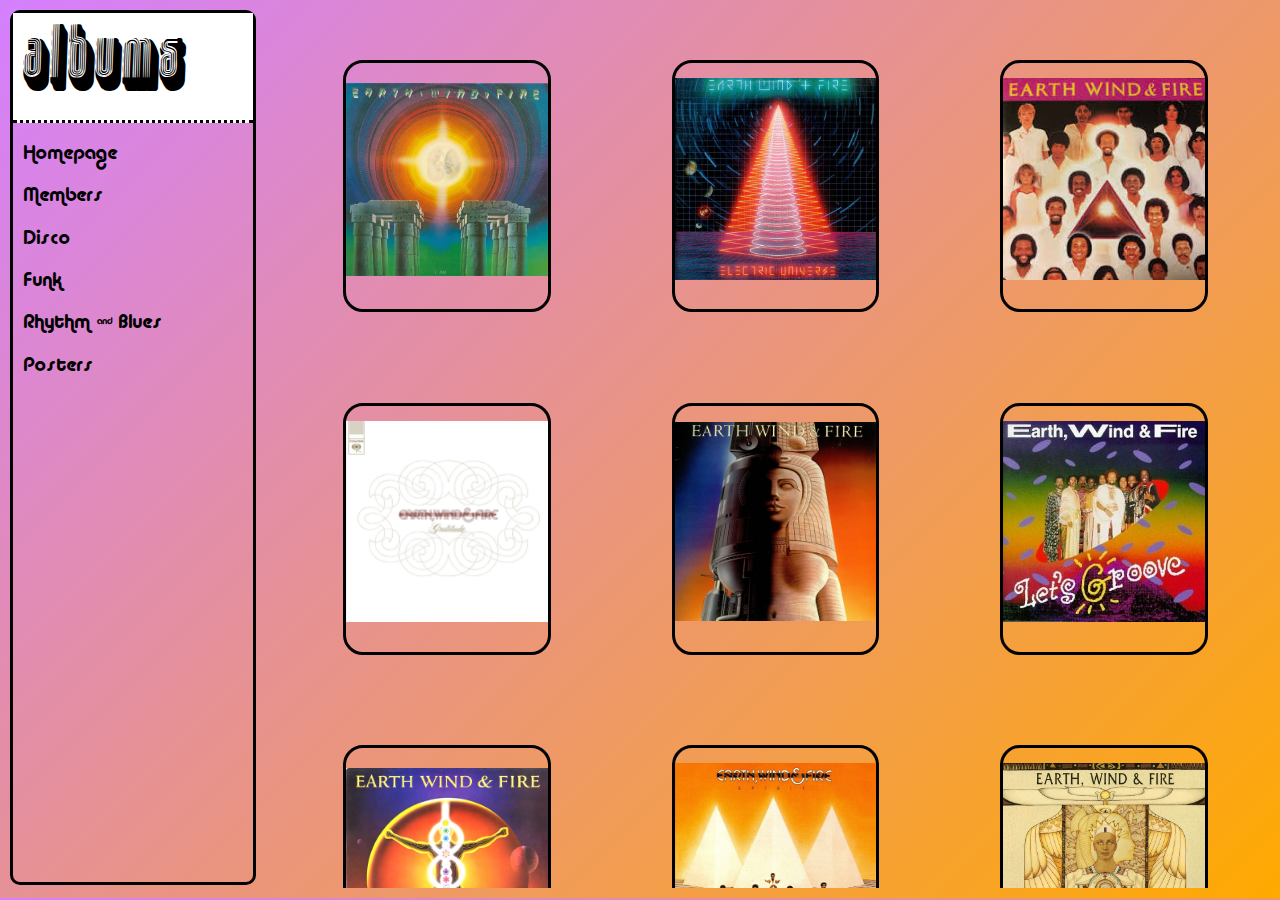
<file: albums-index.html>
<!doctype html>
<html>
<head>
<meta charset="UTF-8">
<title>albums</title>
<style type="text/css">
@import url("main.css");
</style>
</head>

<body>
	<div class="ewf-page">
		<div class="ewf-leftbar">
			<div class="ewf-title">
				Albums
			</div>
			<div class="ewf-main-subjects">
				<a href="index.html">
					Homepage
				</a>
			</div>
			<div class="ewf-main-subjects">
				<a href="members-index.html">
					Members
				</a>
			</div>
			<div class="ewf-main-subjects">
				<a href="disco-index.html">
					Disco
				</a>
			</div>
			<div class="ewf-main-subjects">
				<a href="funk-index.html">
					Funk
				</a>
			</div>
			<div class="ewf-main-subjects">
				<a href="rnb-index.html">
					Rhythm & Blues
				</a>
			</div>
			<div class="ewf-main-subjects">
				<a href="my-work-index.html">
					Posters
				</a>
			</div>
		</div>
		<div class="ewf-rightbox-albums">
			<div class="ewf-albums">
				<a href="#" onclick="toggle_visibility('ewf-bw');">
					<img src="assets/albums/Album-BW.jpg">
				</a>
			</div>
			<div class="ewf-albums">
				<a href="#" onclick="toggle_visibility('ewf-eu');">
					<img src="assets/albums/Album-EU.jpg">
				</a>
			</div>
			<div class="ewf-albums">
				<a href="#" onclick="toggle_visibility('ewf-faces');">
					<img src="assets/albums/Album-FACES.jpeg">
				</a>
			</div>
			<div class="ewf-albums">
				<a href="#" onclick="toggle_visibility('ewf-g');">
					<img src="assets/albums/Album-G.jpg">
				</a>
			</div>
			<div class="ewf-albums">
				<a href="#" onclick="toggle_visibility('ewf-half');">
					<img src="assets/albums/Album-HALF.jpg">
				</a>
			</div>
			<div class="ewf-albums">
				<a href="#" onclick="toggle_visibility('ewf-lg');">
					<img src="assets/albums/Album-LG.jpg">
				</a>
			</div>
			<div class="ewf-albums">
				<a href="#" onclick="toggle_visibility('ewf-pl');">
					<img src="assets/albums/Album-PL.jpg">
				</a>
			</div>
			<div class="ewf-albums">
				<a href="#" onclick="toggle_visibility('ewf-s');">
					<img src="assets/albums/Album-S.jpg">
				</a>
			</div>
			<div class="ewf-albums">
				<a href="#" onclick="toggle_visibility('ewf-ted');">
					<img src="assets/albums/Album-TED.jpeg">
				</a>
			</div>
			<div class="ewf-albums">
				<a href="#" onclick="toggle_visibility('ewf-tp');">
					<img src="assets/albums/Album-TP.jpg">
				</a>
			</div>
		</div>
		<div id="ewf-bw">
			<div class="ewf-topbox">
				<div class="ewf-back">
					<a href="#" onclick="toggle_visibility('ewf-bw');">
						Back
					</a>
				</div>
			</div>
			<img src="assets/albums/Album-BW.jpg">
		</div>
		<div id="ewf-eu">
			<div class="ewf-topbox">
				<div class="ewf-back">
					<a href="#" onclick="toggle_visibility('ewf-eu');">
						Back
					</a>
				</div>
			</div>
			<img src="assets/albums/Album-EU.jpg">
		</div>
		<div id="ewf-faces">
			<div class="ewf-topbox">
				<div class="ewf-back">
					<a href="#" onclick="toggle_visibility('ewf-faces');">
						Back
					</a>
				</div>
			</div>
			<img src="assets/albums/Album-FACES.jpeg">
		</div>
		<div id="ewf-g">
			<div class="ewf-topbox">
				<div class="ewf-back">
					<a href="#" onclick="toggle_visibility('ewf-g');">
						Back
					</a>
				</div>
			</div>
			<img src="assets/albums/Album-G.jpg">
		</div>
		<div id="ewf-half">
			<div class="ewf-topbox">
				<div class="ewf-back">
					<a href="#" onclick="toggle_visibility('ewf-half');">
						Back
					</a>
				</div>
			</div>
			<img src="assets/albums/Album-HALF.jpg">
		</div>
		<div id="ewf-lg">
			<div class="ewf-topbox">
				<div class="ewf-back">
					<a href="#" onclick="toggle_visibility('ewf-lg');">
						Back
					</a>
				</div>
			</div>
			<img src="assets/albums/Album-LG.jpg">
		</div>
		<div id="ewf-pl">
			<div class="ewf-topbox">
				<div class="ewf-back">
					<a href="#" onclick="toggle_visibility('ewf-pl');">
						Back
					</a>
				</div>
			</div>
			<img src="assets/albums/Album-PL.jpg">
		</div>
		<div id="ewf-s">
			<div class="ewf-topbox">
				<div class="ewf-back">
					<a href="#" onclick="toggle_visibility('ewf-s');">
						Back
					</a>
				</div>
			</div>
			<img src="assets/albums/Album-S.jpg">
		</div>
		<div id="ewf-ted">
			<div class="ewf-topbox">
				<div class="ewf-back">
					<a href="#" onclick="toggle_visibility('ewf-ted');">
						Back
					</a>
				</div>
			</div>
			<img src="assets/albums/Album-TED.jpeg">
		</div>
		<div id="ewf-tp">
			<div class="ewf-topbox">
				<div class="ewf-back">
					<a href="#" onclick="toggle_visibility('ewf-tp');">
						Back
					</a>
				</div>
			</div>
			<img src="assets/albums/Album-TP.jpg">
		</div>
	</div>
	<script type="text/javascript" src="main.js"></script>
</body>
</html>
</file>
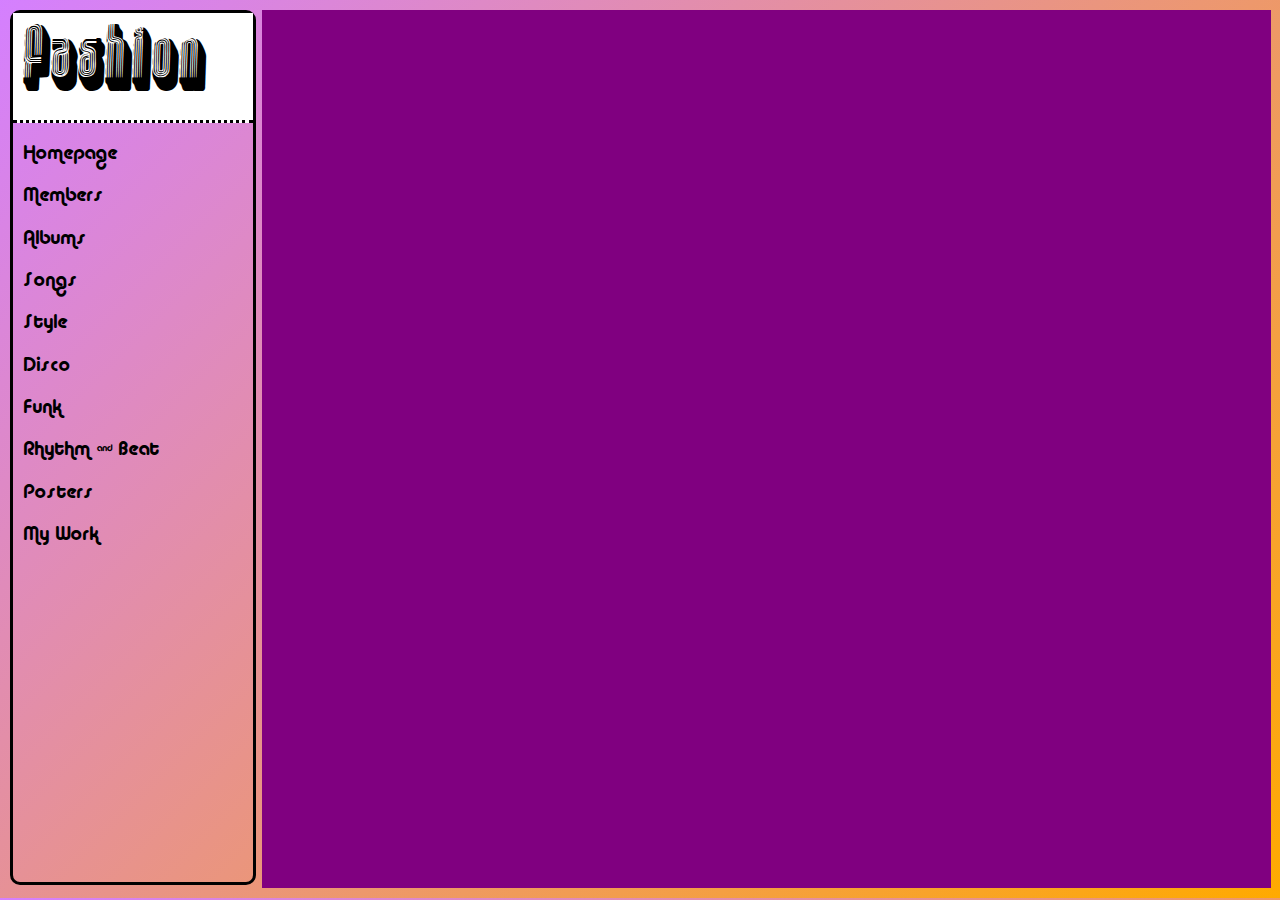
<file: fashion-index.html>
<!doctype html>
<html>
<head>
<meta charset="UTF-8">
<title>songs</title>
<style type="text/css">
@import url("main.css");
</style>
</head>

<body>
	<div class="ewf-page">
		<div class="ewf-leftbar">
			<div class="ewf-title">
				Fashion
			</div>
			<div class="ewf-main-subjects">
				<a href="index.html">
					Homepage
				</a>
			</div>
			<div class="ewf-main-subjects">
				<a href="members-index.html">
					Members
				</a>
			</div>
			<div class="ewf-main-subjects">
				<a href="albums-index.html">
					Albums
				</a>
			</div>
			<div class="ewf-main-subjects">
				<a href="songs-index.html">
					Songs
				</a>
			</div>
			<div class="ewf-main-subjects">
				<a href="style-index.html">
					Style
				</a>
			</div>
			<div class="ewf-main-subjects">
				<a href="disco-index.html">
					Disco
				</a>
			</div>
			<div class="ewf-main-subjects">
				<a href="funk-index.html">
					Funk
				</a>
			</div>
			<div class="ewf-main-subjects">
				<a href="rnb-index.html">
					Rhythm & Beat
				</a>
			</div>
			<div class="ewf-main-subjects">
				<a href="posters-index.html">
					Posters
				</a>
			</div>
			<div class="ewf-main-subjects">
				<a href="my-work-index.html">
					My Work
				</a>
			</div>
		</div>
		<div class="ewf-rightbox">
		</div>
	</div>
	<script type="text/javascript" src="main.js"></script>
</body>
</html>
</file>
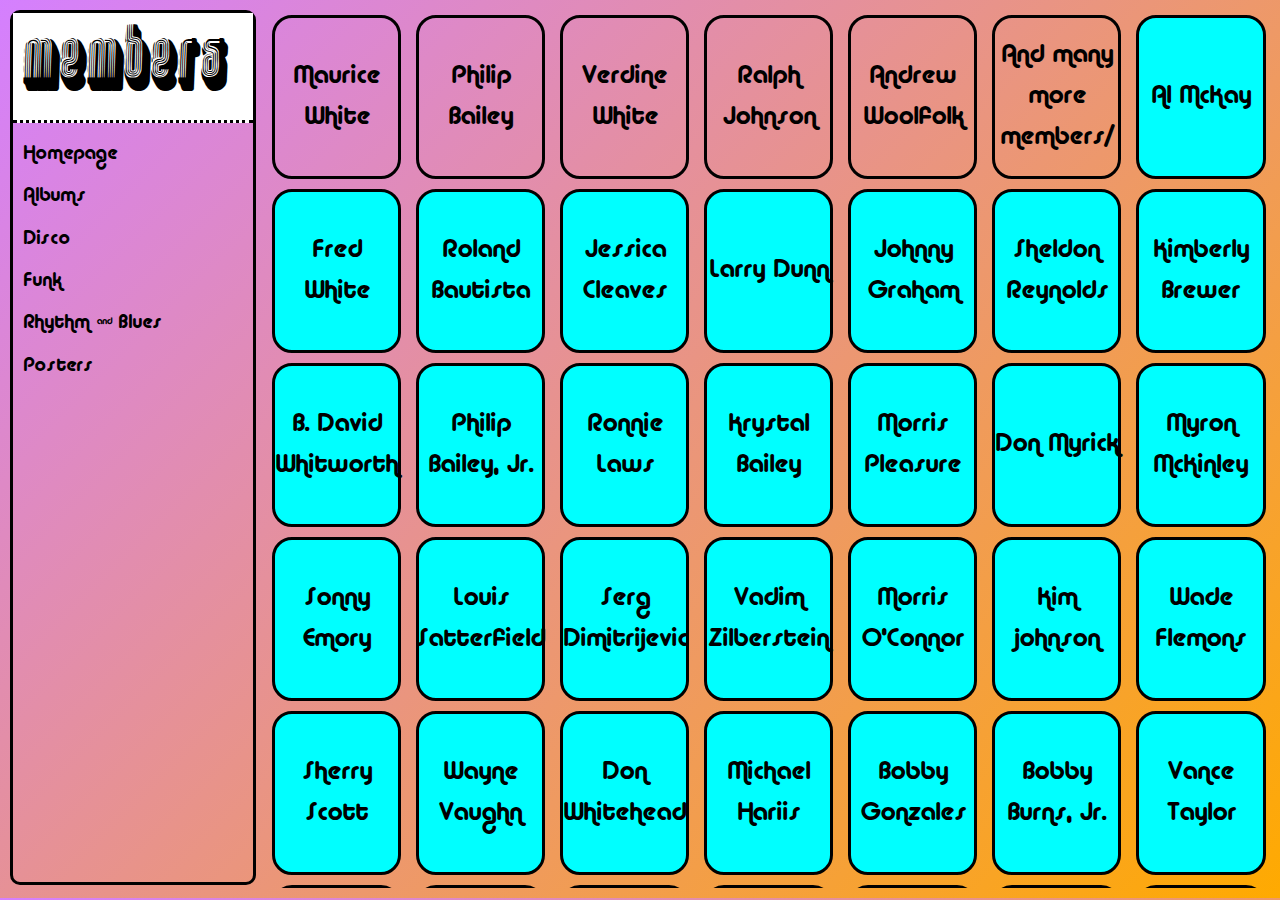
<file: members-index.html>
<!doctype html>
<html>
<head>
<meta charset="UTF-8">
<title>members</title>
<style type="text/css">
@import url("main.css");
</style>
</head>

<body>
	<div class="ewf-page">
		<div class="ewf-leftbar">
			<div class="ewf-title">
				Members
			</div>
			<div class="ewf-main-subjects">
				<a href="index.html">
					Homepage
				</a>
			</div>
			<div class="ewf-main-subjects">
				<a href="albums-index.html">
					Albums
				</a>
			</div>
			<div class="ewf-main-subjects">
				<a href="disco-index.html">
					Disco
				</a>
			</div>
			<div class="ewf-main-subjects">
				<a href="funk-index.html">
					Funk
				</a>
			</div>
			<div class="ewf-main-subjects">
				<a href="rnb-index.html">
					Rhythm & Blues
				</a>
			</div>
			<div class="ewf-main-subjects">
				<a href="my-work-index.html">
					Posters
				</a>
			</div>
		</div>
		<div class="ewf-rightbox-members">
			<div class="ewf-subjects">
				<a href="#" onclick="toggle_visibility('ewf-maurice-white');">
					Maurice White
				</a>
			</div>
			<div class="ewf-subjects">
				<a href="#" onclick="toggle_visibility('ewf-philip-bailey');">
					Philip Bailey
				</a>
			</div>
			<div class="ewf-subjects">
				<a href="#" onclick="toggle_visibility('ewf-verdine-white');">
					Verdine White
				</a>
			</div>
			<div class="ewf-subjects">
				<a href="#" onclick="toggle_visibility('ewf-ralph-johnson');">
					Ralph Johnson
				</a>
			</div>
			<div class="ewf-subjects">
				<a href="#" onclick="toggle_visibility('ewf-andrew-woolfolk');">
					Andrew Woolfolk
				</a>
			</div>
			<div class="ewf-subjects3">
					And many more members/
			</div>
			<div class="ewf-subjects1">
				Al McKay
			</div>
			<div class="ewf-subjects1">
					Fred White
			</div>
			<div class="ewf-subjects1">
				Roland Bautista
			</div>
			<div class="ewf-subjects1">
				Jessica Cleaves
			</div>
			<div class="ewf-subjects1">
				Larry Dunn
			</div>
			<div class="ewf-subjects1">
				Johnny Graham
			</div>
			<div class="ewf-subjects1">
				Sheldon Reynolds
			</div>
			<div class="ewf-subjects1">
				Kimberly Brewer
			</div>
			<div class="ewf-subjects1">
				B. David Whitworth
			</div>
			<div class="ewf-subjects1">
				Philip Bailey, Jr.
			</div>
			<div class="ewf-subjects1">
				Ronnie Laws
			</div>
			<div class="ewf-subjects1">
				Krystal Bailey
			</div>
			<div class="ewf-subjects1">
				Morris Pleasure
			</div>
			<div class="ewf-subjects1">
				Don Myrick
			</div>
			<div class="ewf-subjects1">
				Myron McKinley
			</div>
			<div class="ewf-subjects1">
				Sonny Emory
			</div>
			<div class="ewf-subjects1">
				Louis Satterfield
			</div>
			<div class="ewf-subjects1">
				Serg Dimitrijevic
			</div>
			<div class="ewf-subjects1">
				Vadim Zilberstein
			</div>
			<div class="ewf-subjects1">
				Morris O'Connor
			</div>
			<div class="ewf-subjects1">
				Kim johnson
			</div>
			<div class="ewf-subjects1">
				Wade Flemons
			</div>
			<div class="ewf-subjects1">
				Sherry Scott
			</div>
			<div class="ewf-subjects1">
				Wayne Vaughn
			</div>
			<div class="ewf-subjects1">
				Don Whitehead
			</div>
			<div class="ewf-subjects1">
				Michael Hariis
			</div>
			<div class="ewf-subjects1">
				Bobby Gonzales
			</div>
			<div class="ewf-subjects1">
				Bobby Burns, Jr.
			</div>
			<div class="ewf-subjects1">
				Vance Taylor
			</div>
			<div class="ewf-subjects1">
				Reggie Young
			</div>
			<div class="ewf-subjects1">
				Gary Bias
			</div>
			<div class="ewf-subjects1">
				Michael Beal
			</div>
			<div class="ewf-subjects1">
				Daniel de los Reyes
			</div>
			<div class="ewf-subjects1">
				Mike McKnight
			</div>
			<div class="ewf-subjects1">
				John Paris
			</div>
			<div class="ewf-subjects1">
				Robert Brookings
			</div>
			<div class="ewf-subjects1">
				Freddie Ravel
			</div>
			<div class="ewf-subjects1">
				Rahmlee Michael Davis
			</div>
			<div class="ewf-subjects1">
				Leslie Drayton
			</div>
			<div class="ewf-subjects1">
				Beloyd Taylor
			</div>
			<div class="ewf-subjects1">
				Raymond Lee Brown
			</div>
			<div class="ewf-subjects1">
				Jeff Bowen
			</div>
			<div class="ewf-subjects1">
				John Johnson
			</div>
			<div class="ewf-subjects1">
				Dick Smith
			</div>
			<div class="ewf-subjects1">
				Evan Marzouk
			</div>
			<div class="ewf-subjects1">
				Gordon Campbell
			</div>
		</div>
		<div id="ewf-maurice-white">
			<div class="ewf-topbox">
				<div class="ewf-back">
					<a href="#" onclick="toggle_visibility('ewf-maurice-white');">
						Back
					</a>
				</div>
			</div>
			<div class="member-textbox">
				<div class="ewf-title2">
					Maurice White
				</div>
				<br><br><br><br><br><br><br><br><br><br>
				&nbsp;&nbsp;&nbsp;&nbsp;Maurice White (December 19, 1941 – February 4, 2016) was an American singer, musician, songwriter, and record producer. He was the founder, leader, main songwriter, and producer of the band Earth, Wind & Fire, and served as the band's co-lead singer with Philip Bailey. Described as a "visionary" by Vibe and a "mastermind" by Variety, White was nominated for a total of 22 Grammys, of which he won seven. He was inducted into the Rock and Roll Hall of Fame and the Vocal Group Hall of Fame as a member of Earth, Wind & Fire, and was also inducted individually into the Songwriters Hall of Fame. He additionally worked with artists such as Deniece Williams, Cher, the Emotions, Barbra Streisand, Ramsey Lewis, and Neil Diamond.
				<br><br>
				&nbsp;&nbsp;&nbsp;&nbsp;With Maurice as the bandleader and producer of most of the band's albums, EWF earned legendary status winning six Grammy Awards out of 17 nominations, a star on the Hollywood Boulevard Walk of Fame, and four American Music Awards. The group's albums have sold over 90 million copies worldwide. Other honors bestowed on Maurice as a member of the band included inductions into the Rock and Roll Hall of Fame, the Vocal Group Hall of Fame, The Songwriters Hall of Fame and The NAACP Image Awards Hall of Fame.
				<br><br>
				&nbsp;&nbsp;&nbsp;&nbsp;White brought the kalimba into mainstream use by incorporating its sound into the music of Earth, Wind & Fire. He was also responsible for expanding the group to include a full horn section at first being the Phenix Horns and then the Earth, Wind & Fire Horns. During 1996 Maurice stopped regularly touring with the band but still occasionally appeared on stage. He retained executive control of the band and was still very active in the music business, producing and recording with the band and other artists.
				<br><br>
				&nbsp;&nbsp;&nbsp;&nbsp;A website entitled www.Startalk.org was also set up in 1999 in honour of Maurice. Maurice later spoke of an ongoing affliction with Parkinson's disease. Artists such as Steven Tyler of Aerosmith, Boyz II Men, Smokey Robinson, Isaac Hayes, Michael Jackson, Eric Clapton and Tom Morello of Rage Against the Machine posted messages upon the site for White.
				<br><br>
				&nbsp;&nbsp;&nbsp;&nbsp;With EWF he appeared at several events such as the 2004 Grammy Awards Tribute to Funk. He also performed alongside Alicia Keys at Clive Davis's 2004 pre-Grammy awards party where they performed the band's 1978 hit "September".
			</div>
			<div class="member-imagebox">
				<img src="assets/maurice-white/Maurice-White RIP copy.jpg">
			</div>
		</div>
		<div id="ewf-philip-bailey">
			<div class="ewf-topbox">
				<div class="ewf-back">
					<a href="#" onclick="toggle_visibility('ewf-philip-bailey');">
						Back
					</a>
				</div>
			</div>
			<div class="member-textbox">
				<div class="ewf-title2">
					Philip Bailey
				</div>
				<br><br><br><br><br>
				&nbsp;&nbsp;&nbsp;&nbsp;Philip James Bailey (born May 8, 1951) is an American R&B, soul, gospel and funk singer, songwriter and percussionist, best known as an early member and one of the two lead singers (along with group founder Maurice White) of the band Earth, Wind & Fire. Noted for his four-octave vocal range and distinctive falsetto register, Bailey has won seven Grammy Awards. He was inducted into the Rock and Roll Hall of Fame and the Vocal Group Hall of Fame as a member of Earth, Wind & Fire. Bailey was also inducted into the Songwriters Hall of Fame for his work with the band.
				<br><br>
				&nbsp;&nbsp;&nbsp;&nbsp;Bailey has released several solo albums. Chinese Wall from 1984, which received a Grammy Award nomination for Best R&B Vocal Performance, Male, included the international hit, "Easy Lover", a duet with Phil Collins. "Easy Lover" won an MTV Video Music Award for Best Overall Performance in a Video in 1985 and was Grammy nominated for Best Pop Performance by a Duo or Group With Vocals.
				<br><br>
				&nbsp;&nbsp;&nbsp;&nbsp;In May 2008, Bailey was awarded an Honorary Doctorate of Music from Berklee College of Music at Berklee's Commencement Ceremony where he was the commencement speaker.
			</div>
			<div class="member-imagebox">
				<img src="assets/philip-bailey/White and Baiiley E,W,Fire copy.jpg">
			</div>
		</div>
		<div id="ewf-verdine-white">
			<div class="ewf-topbox">
				<div class="ewf-back">
					<a href="#" onclick="toggle_visibility('ewf-verdine-white');">
						Back
					</a>
				</div>
			</div>
			<div class="member-textbox">
				<div class="ewf-title2">
					Verdine White
				</div>
				<br><br><br><br><br><br><br><br><br><br>
				&nbsp;&nbsp;&nbsp;&nbsp;Verdine White (born July 25, 1951) is an American musician, best known as a founding member and bassist for the Rock and Roll Hall of Fame Band, Earth, Wind & Fire. White was placed at No. 27 on Bass Player's list of The 100 Greatest Bass Players of All Time.
				<br><br>
				&nbsp;&nbsp;&nbsp;&nbsp;As Earth, Wind & Fire's bassist since the band's inception, White has won six Grammy Awards, has been Grammy nominated seventeen times and has also been inducted into the Rock and Roll Hall of Fame and the Vocal Group Hall of Fame to name a few honors. The band has also earned more than 50 gold and platinum albums and have sold over 90 million albums worldwide.
				<br><br>
				&nbsp;&nbsp;&nbsp;&nbsp;In November 2008 White was presented with Bass Player magazine's Lifetime Achievement Award by Nathan East. On Friday, February 26, 2010 Verdine was inducted as a member of Phi Beta Sigma Fraternity at the ceremony held at the Crowne Plaza Beverly Hills Hotel in Los Angeles, California. Verdine White holds an honorary doctorate degree from the American Conservatory of Music.
			</div>
			<div class="member-imagebox">
				<img src="assets/verdine-white/VW.jpg">
			</div>
		</div>
		<div id="ewf-ralph-johnson">
			<div class="ewf-topbox">
				<div class="ewf-back">
					<a href="#" onclick="toggle_visibility('ewf-ralph-johnson');">
						Back
					</a>
				</div>
			</div>
			<div class="member-textbox">
				<div class="ewf-title2">
					Ralph Johnson
				</div>
				<br><br><br><br><br><br><br><br><br><br>
				&nbsp;&nbsp;&nbsp;&nbsp;Ralph Johnson (born July 4, 1951) is an American singer, songwriter, musician and producer. Johnson is a longstanding member of the band Earth, Wind & Fire.
				<br><br>
				&nbsp;&nbsp;&nbsp;&nbsp;Born and raised in Los Angeles, from an early age Johnson developed a fascination for all things jazz. At eight years old he went on to receive his first drumming lesson. He later went on to join local bands "The Teen Turbans" and "The Masters Children".
				<br><br>
				&nbsp;&nbsp;&nbsp;&nbsp;During 1971 Johnson successfully auditioned as a drummer for another band. This one was led by a Chicago musician known as Maurice White and called Earth, Wind & Fire. With Johnson in tow the band went on to achieve monumental commercial and critical success. He later went on to be inducted as a member of Earth, Wind and Fire into the Rock and Roll Hall of Fame during 2000.
			</div>
			<div class="member-imagebox">
				<img src="assets/ralph-johnson/EWF-RJ copy.jpg">
			</div>
		</div>
		<div id="ewf-andrew-woolfolk">
			<div class="ewf-topbox">
				<div class="ewf-back">
					<a href="#" onclick="toggle_visibility('ewf-andrew-woolfolk');">
						Back
					</a>
				</div>
			</div>
			<div class="member-textbox">
				<div class="ewf-title2">
					Andrew Woolfolk
				</div>
				<br><br><br><br><br><br><br><br><br><br>
				&nbsp;&nbsp;&nbsp;&nbsp;Andrew Paul Woolfolk II (born October 11, 1950 in Texas, United States) is an American saxophonist. Woofolk was a longtime member of the band Earth, Wind & Fire. He has also collaborated with artists such as Deniece Williams, Stanley Turrentine, Phil Collins, Twennynine, Philip Bailey, and Level 42.
				<br><br>
				&nbsp;&nbsp;&nbsp;&nbsp;Woolfolk attended East High School in Denver, Colorado. Within 1972 he joined the band Earth, Wind & Fire as a saxophonist, going on to become a longstanding member of such. During 2017 Woolfolk was eventually inducted into the Colorado Music Hall of Fame.
			</div>
			<div class="member-imagebox">
				<img src="assets/andrew-woolfolk/EWF-AW copy.jpg">
			</div>
		</div>
	</div>
	<script type="text/javascript" src="main.js"></script>
</body>
</html>
</file>
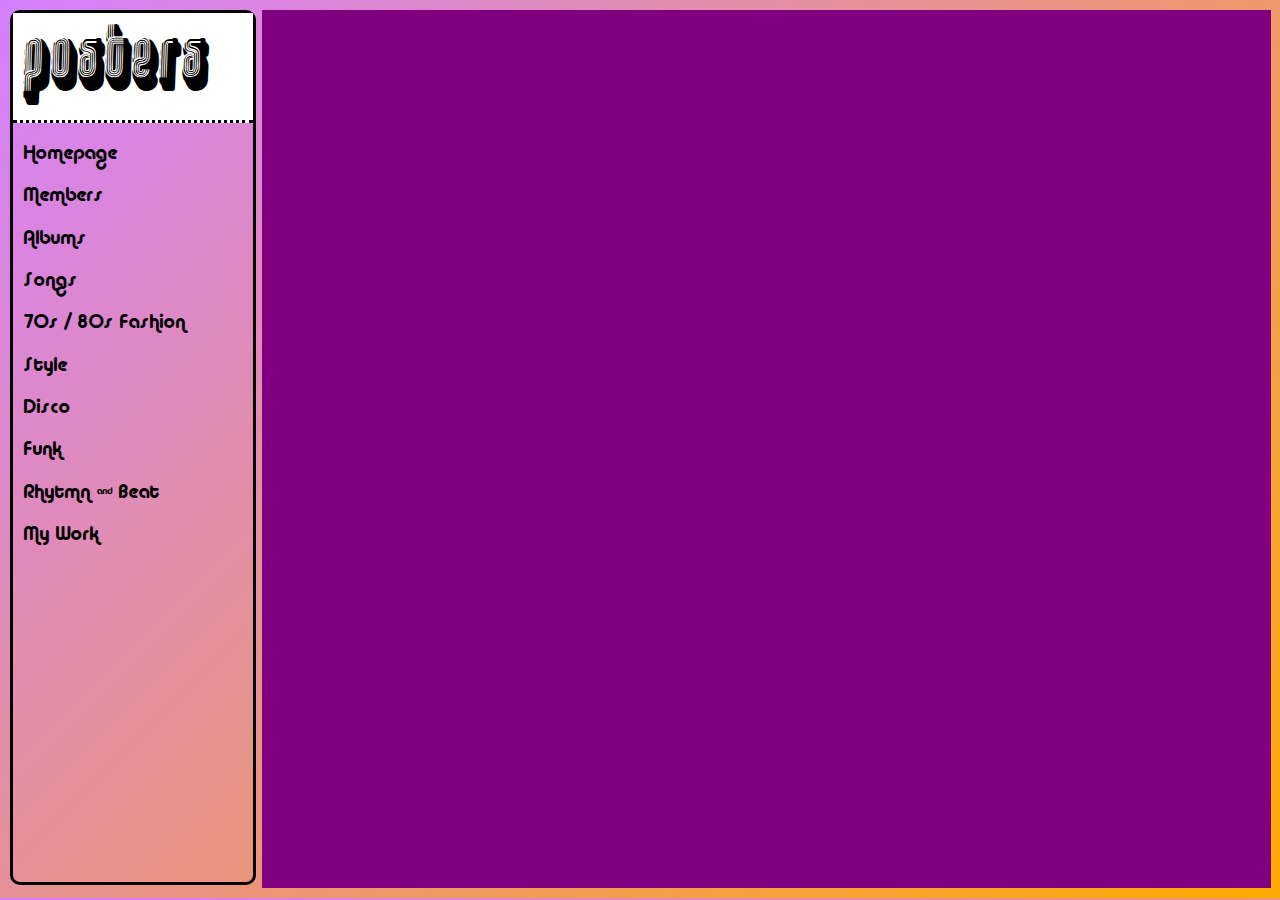
<file: posters-index.html>
<!doctype html>
<html>
<head>
<meta charset="UTF-8">
<title>songs</title>
<style type="text/css">
@import url("main.css");
</style>
</head>

<body>
	<div class="ewf-page">
		<div class="ewf-leftbar">
			<div class="ewf-title">
				Posters
			</div>
			<div class="ewf-main-subjects">
				<a href="index.html">
					Homepage
				</a>
			</div>
			<div class="ewf-main-subjects">
				<a href="members-index.html">
					Members
				</a>
			</div>
			<div class="ewf-main-subjects">
				<a href="albums-index.html">
					Albums
				</a>
			</div>
			<div class="ewf-main-subjects">
				<a href="songs-index.html">
					Songs
				</a>
			</div>
			<div class="ewf-main-subjects">
				<a href="fashion-index.html">
					70s / 80s Fashion
				</a>
			</div>
			<div class="ewf-main-subjects">
				<a href="style-index.html">
					Style
				</a>
			</div>
			<div class="ewf-main-subjects">
				<a href="disco-index.html">
					Disco
				</a>
			</div>
			<div class="ewf-main-subjects">
				<a href="funk-index.html">
					Funk
				</a>
			</div>
			<div class="ewf-main-subjects">
				<a href="rnb-index.html">
					Rhytmn & Beat
				</a>
			</div>
			<div class="ewf-main-subjects">
				<a href="my-work-index.html">
					My Work
				</a>
			</div>
		</div>
		<div class="ewf-rightbox">
		</div>
	</div>
	<script type="text/javascript" src="main.js"></script>
</body>
</html>
</file>
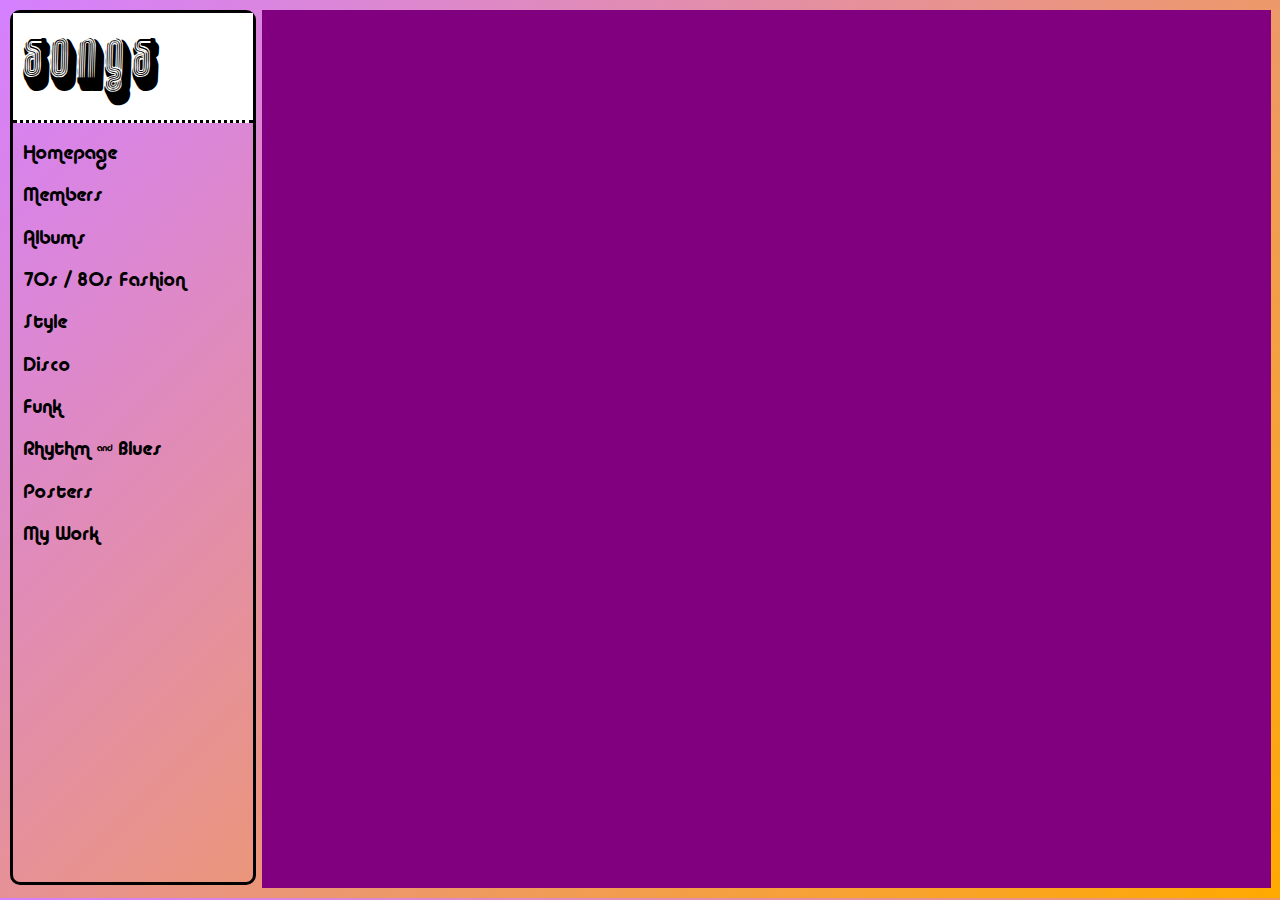
<file: songs-index.html>
<!doctype html>
<html>
<head>
<meta charset="UTF-8">
<title>songs</title>
<style type="text/css">
@import url("main.css");
</style>
</head>

<body>
	<div class="ewf-page">
		<div class="ewf-leftbar">
			<div class="ewf-title">
				Songs
			</div>
			<div class="ewf-main-subjects">
				<a href="index.html">
					Homepage
				</a>
			</div>
			<div class="ewf-main-subjects">
				<a href="members-index.html">
					Members
				</a>
			</div>
			<div class="ewf-main-subjects">
				<a href="albums-index.html">
					Albums
				</a>
			</div>
			<div class="ewf-main-subjects">
				<a href="fashion-index.html">
					70s / 80s Fashion
				</a>
			</div>
			<div class="ewf-main-subjects">
				<a href="style-index.html">
					Style
				</a>
			</div>
			<div class="ewf-main-subjects">
				<a href="disco-index.html">
					Disco
				</a>
			</div>
			<div class="ewf-main-subjects">
				<a href="funk-index.html">
					Funk
				</a>
			</div>
			<div class="ewf-main-subjects">
				<a href="rnb-index.html">
					Rhythm & Blues
				</a>
			</div>
			<div class="ewf-main-subjects">
				<a href="posters-index.html">
					Posters
				</a>
			</div>
			<div class="ewf-main-subjects">
				<a href="my-work-index.html">
					My Work
				</a>
			</div>
		</div>
		<div class="ewf-rightbox">
		</div>
	</div>
	<script type="text/javascript" src="main.js"></script>
</body>
</html>
</file>
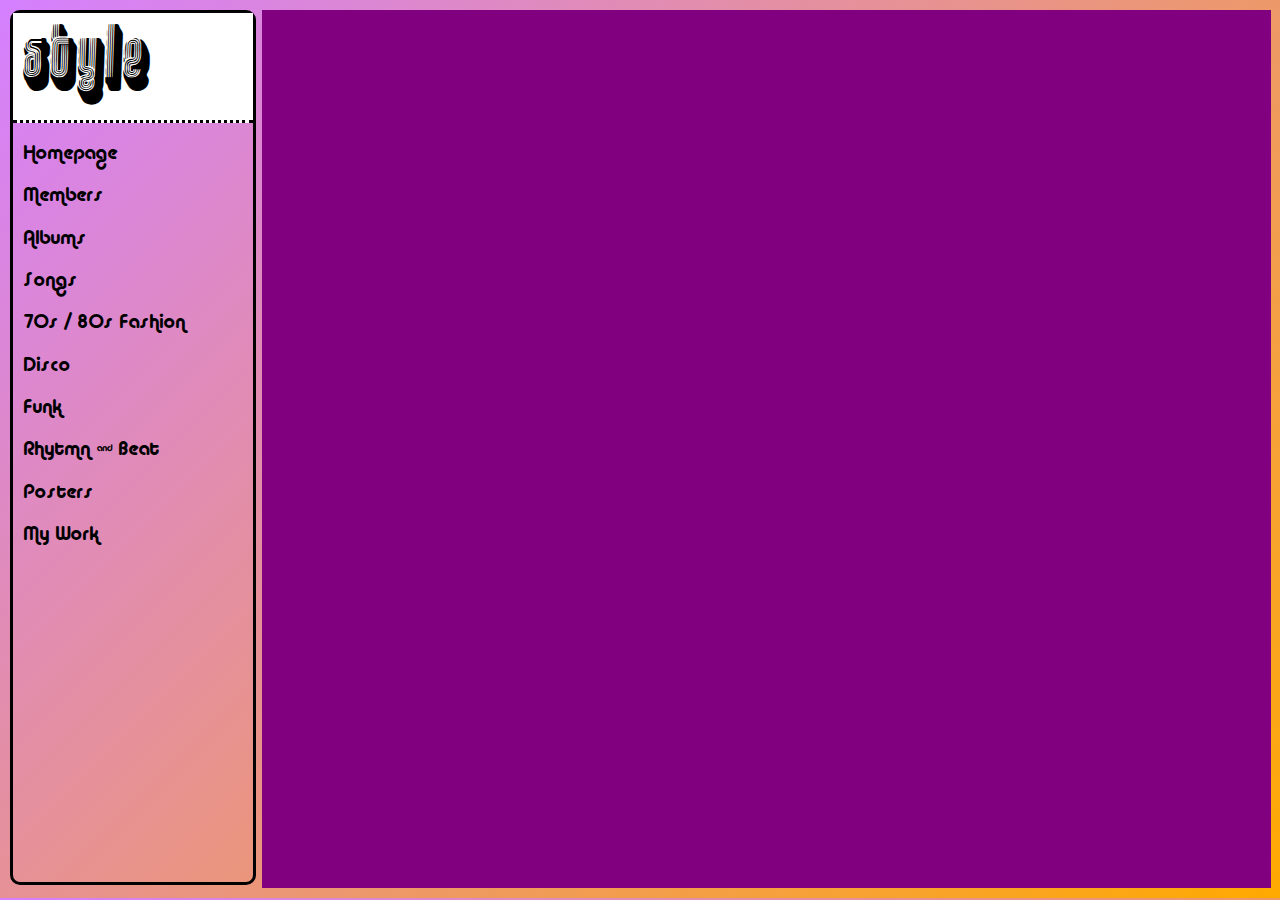
<file: style-index.html>
<!doctype html>
<html>
<head>
<meta charset="UTF-8">
<title>songs</title>
<style type="text/css">
@import url("main.css");
</style>
</head>

<body>
	<div class="ewf-page">
		<div class="ewf-leftbar">
			<div class="ewf-title">
				Style
			</div>
			<div class="ewf-main-subjects">
				<a href="index.html">
					Homepage
				</a>
			</div>
			<div class="ewf-main-subjects">
				<a href="members-index.html">
					Members
				</a>
			</div>
			<div class="ewf-main-subjects">
				<a href="albums-index.html">
					Albums
				</a>
			</div>
			<div class="ewf-main-subjects">
				<a href="songs-index.html">
					Songs
				</a>
			</div>
			<div class="ewf-main-subjects">
				<a href="fashion-index.html">
					70s / 80s Fashion
				</a>
			</div>
			<div class="ewf-main-subjects">
				<a href="disco-index.html">
					Disco
				</a>
			</div>
			<div class="ewf-main-subjects">
				<a href="funk-index.html">
					Funk
				</a>
			</div>
			<div class="ewf-main-subjects">
				<a href="rnb-index.html">
					Rhytmn & Beat
				</a>
			</div>
			<div class="ewf-main-subjects">
				<a href="posters-index.html">
					Posters
				</a>
			</div>
			<div class="ewf-main-subjects">
				<a href="my-work-index.html">
					My Work
				</a>
			</div>
		</div>
		<div class="ewf-rightbox">
		</div>
	</div>
	<script type="text/javascript" src="main.js"></script>
</body>
</html>
</file>
